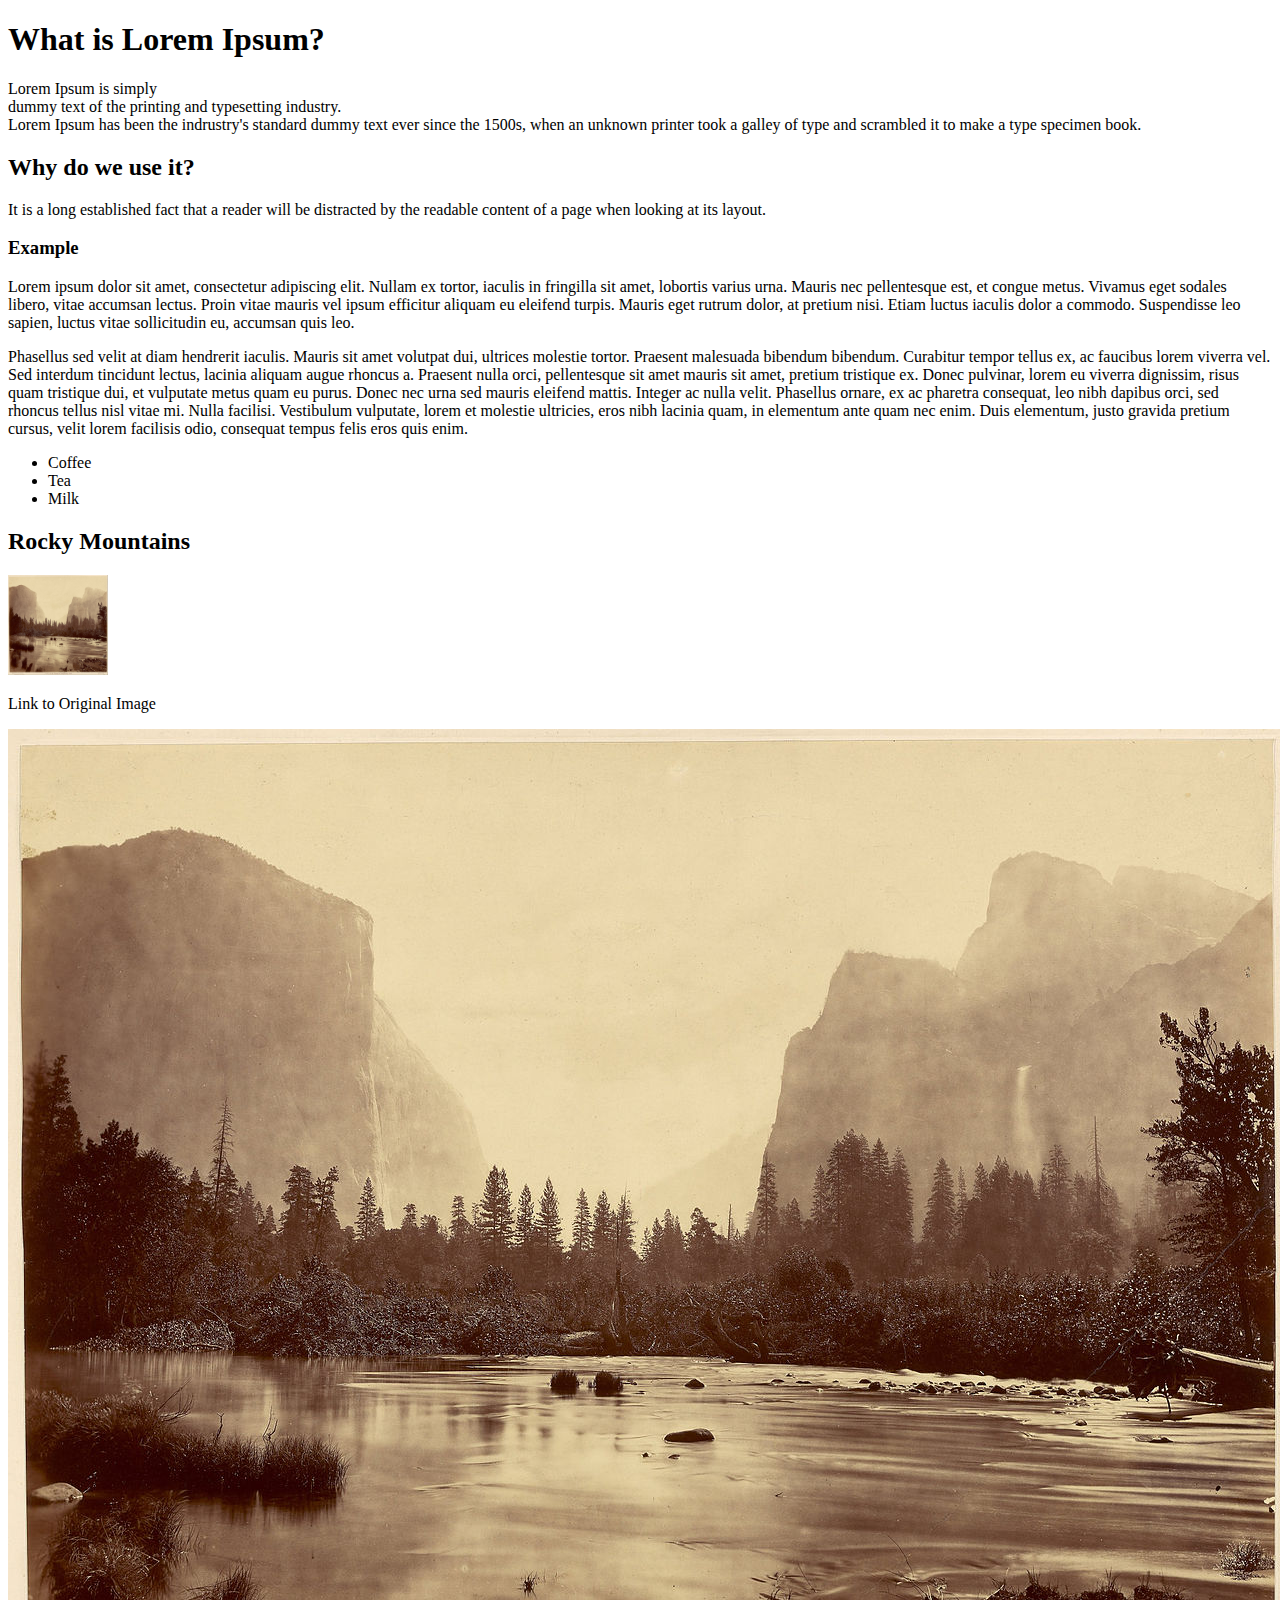
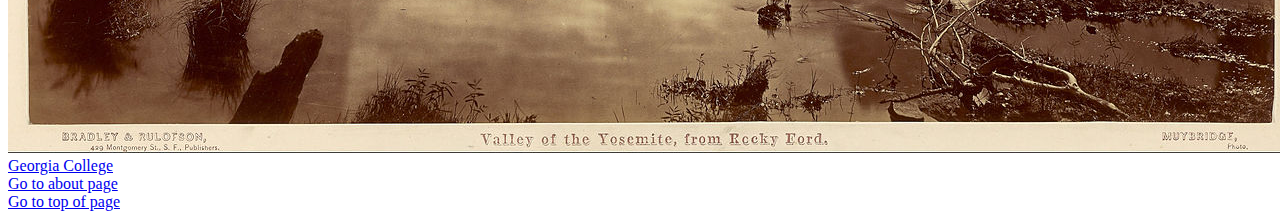
<file: firstWebsite/index.html>
<!DOCTYPE html>
<html>
<head>
    <title> Lorem Ipsom </title> 
</head>

<body>
    <h1 id="lorem">What is Lorem Ipsum?</h1>
    <p>Lorem Ipsum is simply <br/>
    dummy text of the printing and typesetting industry. <br/>
    Lorem Ipsum has been the indrustry's
    standard dummy text ever since the 1500s,
    when an unknown printer took a
    galley of type and scrambled it
    to make a type specimen book.    
    </p>
    
    <h2>Why do we use it? </h2>
    <p>It is a long established
    fact that a reader
    will be distracted by the
    readable content of a page when looking at its layout.    
    </p>
    
    <h3>Example</h3>
    <p>Lorem ipsum dolor sit amet, consectetur adipiscing elit. Nullam ex tortor, iaculis in fringilla sit amet, lobortis varius urna. Mauris nec pellentesque est, et congue metus. Vivamus eget sodales libero, vitae accumsan lectus. Proin vitae mauris vel ipsum efficitur aliquam eu eleifend turpis. Mauris eget rutrum dolor, at pretium nisi. Etiam luctus iaculis dolor a commodo. Suspendisse leo sapien, luctus vitae sollicitudin eu, accumsan quis leo.
    </p>
    
    <p>Phasellus sed velit at diam hendrerit iaculis. Mauris sit amet volutpat dui, ultrices molestie tortor. Praesent malesuada bibendum bibendum. Curabitur tempor tellus ex, ac faucibus lorem viverra vel. Sed interdum tincidunt lectus, lacinia aliquam augue rhoncus a. Praesent nulla orci, pellentesque sit amet mauris sit amet, pretium tristique ex. Donec pulvinar, lorem eu viverra dignissim, risus quam tristique dui, et vulputate metus quam eu purus. Donec nec urna sed mauris eleifend mattis. Integer ac nulla velit. Phasellus ornare, ex ac pharetra consequat, leo nibh dapibus orci, sed rhoncus tellus nisl vitae mi. Nulla facilisi. Vestibulum vulputate, lorem et molestie ultricies, eros nibh lacinia quam, in elementum ante quam nec enim. Duis elementum, justo gravida pretium cursus, velit lorem facilisis odio, consequat tempus felis eros quis enim.
    </p>
    
    <ul>
        <li>Coffee</li>
        <li>Tea</li>
        <li>Milk</li>
    </ul>
    
    <h2>Rocky Mountains</h2>
    <a href= "https://commons.wikimedia.org/wiki/File:Eadweard_J._Muybridge_(American,_born_England_-_Valley_of_the_Yosemite,_from_Rocky_Ford_-_Google_Art_Project.jpg"> <img src="img/rockies600.jpeg" alt="Small Rockies" height="100px" width="100px" /></a>
    <p>Link to Original Image</p>
    <img src="img/rockies1280.jpeg" alt="Large Rockies" />
    
    <a href="http://www.gcsu.edu"> Georgia College </a> 
    <br/>
    <a href="about.html">Go to about page</a> 
    <br/>
    <a href="#lorem"> Go to top of page </a>
    
    
</body>


</html>
</file>
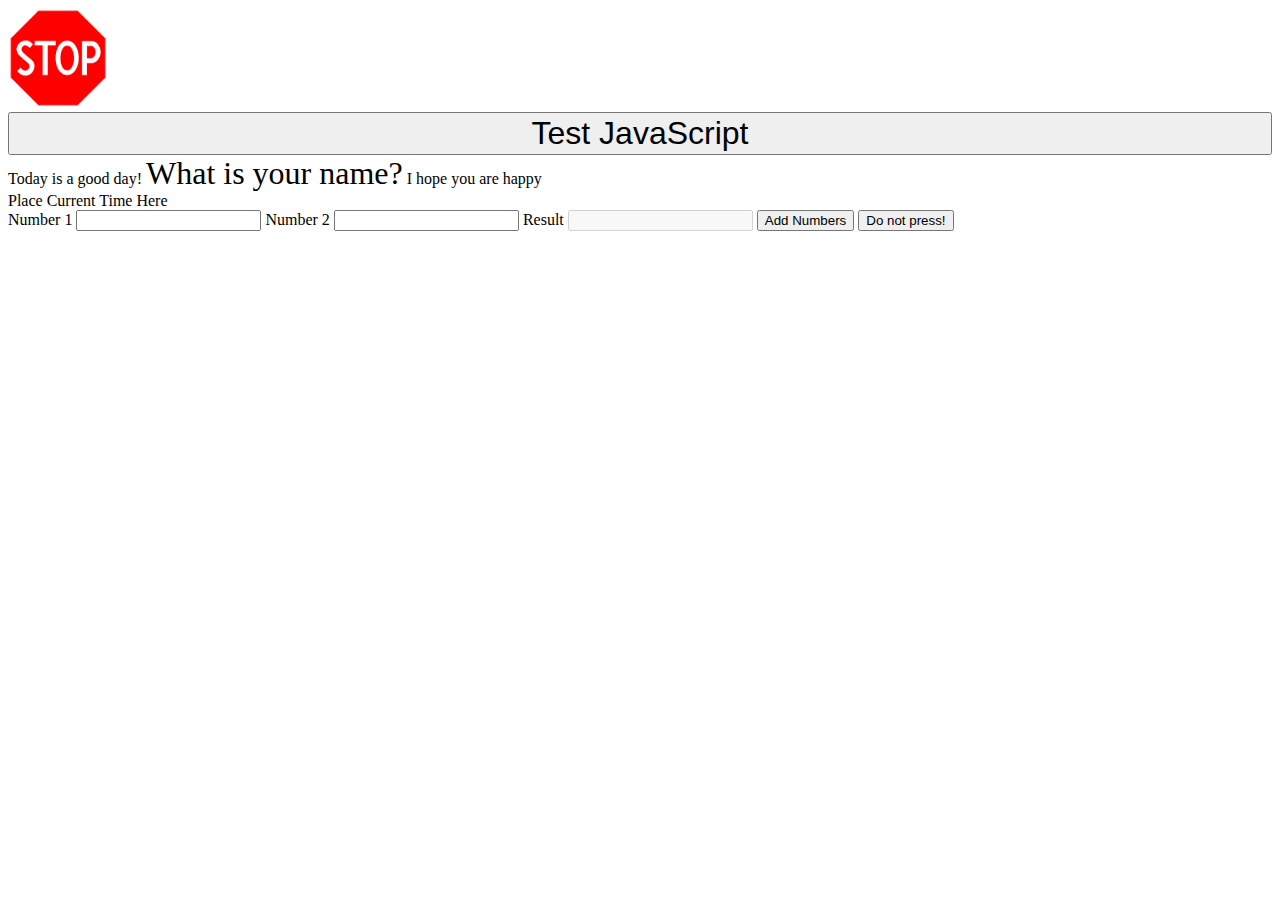
<file: JavaScriptBasics/index.html>
<!DOCTYPE html>
<html>

<head>

    <link rel="stylesheet" href="css/index.css" />
    <script type="text/javascript" src="js/index.js"></script>
    <title>JavaScript Basics</title>
</head>

<body>
    <img id="myImage" src="img/stop.png" .jpeg width=" 100px " height="100px " />
    <button class="large " id="btnTest " type="button " onclick="testJS(); ">Test JavaScript</button>

    <div id="content">Today is a good day! <span class="large"> What is your name?</span> I hope you are happy </div>

    <div id="demo ">Place Current Time Here</div>
    <form>

        <label for="num1 ">Number 1</label>
        <input id="num1 " type="text " />
        <label for="num2 ">Number 2</label>
        <input id="num2 " type="number " />
        <label for="result ">Result</label>
        <input id="result " type="text " disabled />

        <button id="btnAdd " type="button " onclick="addNumbers(); ">Add Numbers</button>
        <button id="newBtn" type="button">Do not press!</button>
    </form>

</body>

</html>
</file>
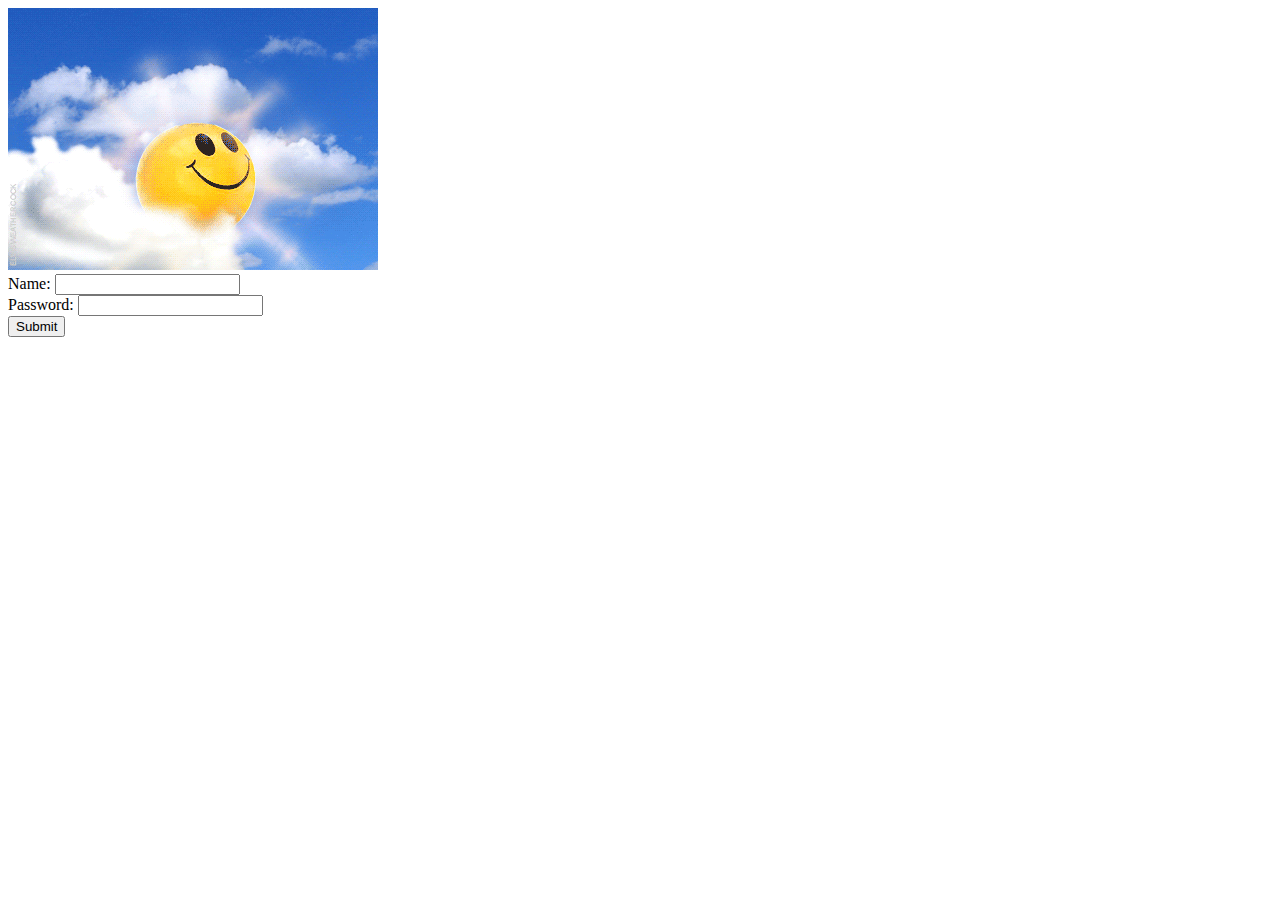
<file: Sunshine/index.html>
<!DOCTYPE html>
<html>

<head>
    <title>Sunshine</title>
</head>

<body>
    <img src="img/sunshine.gif" alt="sunshine" />
    <br/> Name:
    <input type="text" id="name" />
    <br/> Password:
    <input type="password" id="pass" />
    <br/>

    <button type="button" onclick="alert('Smile ' + document.getElementById('name').value + '!')">Submit</button>
</body>

</html>
</file>
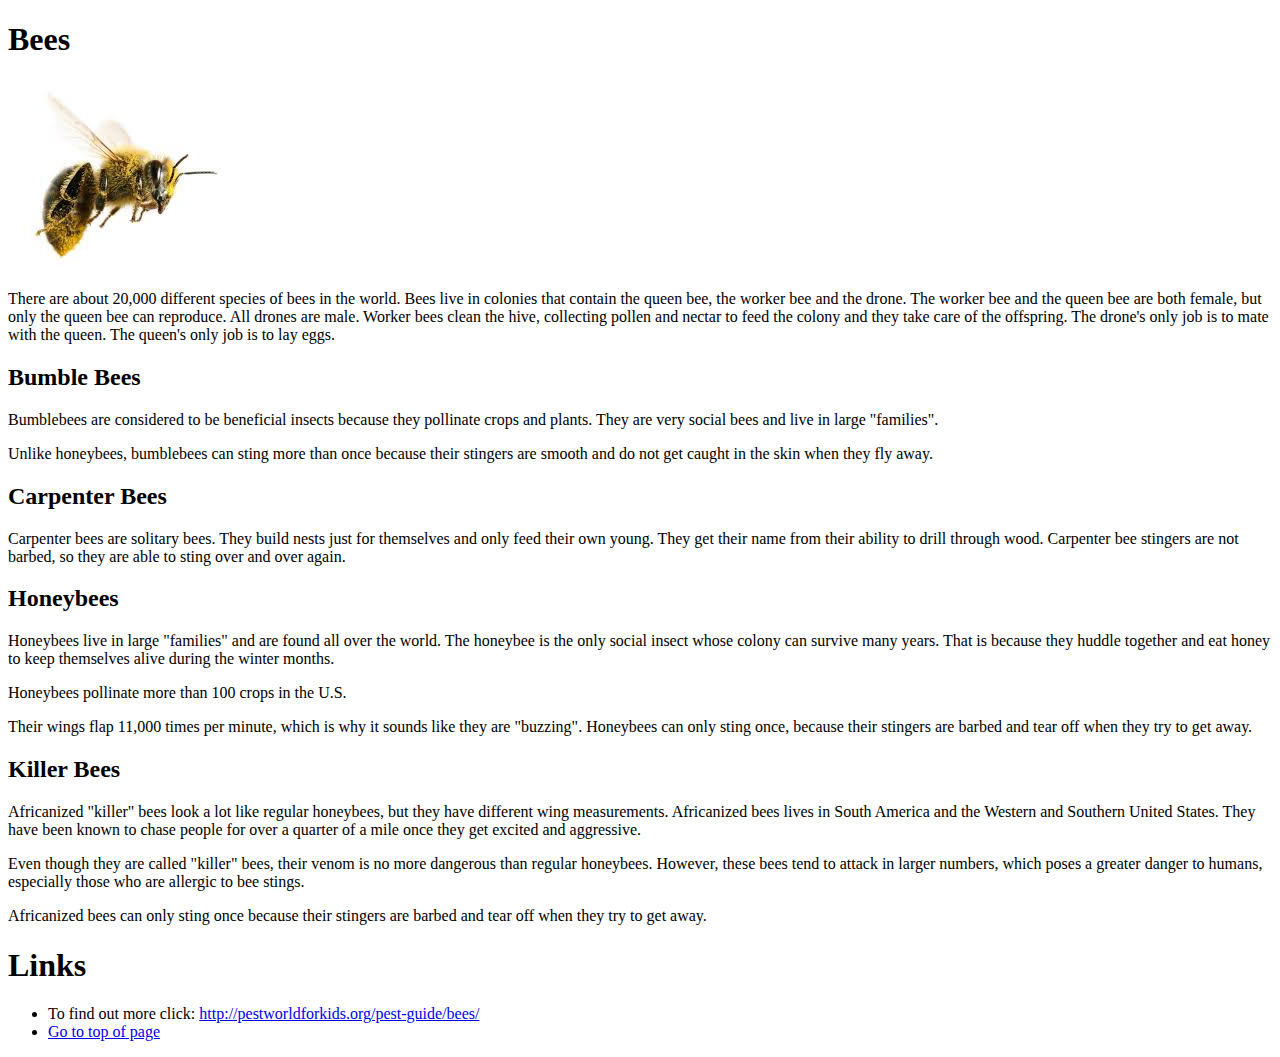
<file: beesErrors/bees/index.html>
<!DOCTYPE html>
<html>

<head>
    <title>Bees</title>
</head>

<body>
    <div id="about">
        <h1>Bees</h1>
        <img src="img/bees.jpeg" alt="bees" />
        <p>There are about 20,000 different species of bees in the world. Bees live in colonies that contain the queen bee, the worker bee and the drone. The worker bee and the queen bee are both female, but only the queen bee can reproduce. All drones are male. Worker bees clean the hive, collecting pollen and nectar to feed the colony and they take care of the offspring. The drone&#39;s only job is to mate with the queen. The queen&#39;s only job is to lay eggs.
        </p>

    </div>
    <!-- about -->

    <div id="category">
        <div id="bumble" class="details">
            <h2>Bumble Bees</h2>
            <p>Bumblebees are considered to be beneficial insects because they pollinate crops and plants. They are very social bees and live in large "families". </p>

            <p>Unlike honeybees, bumblebees can sting more than once because their stingers are smooth and do not get caught in the skin when they fly away.</p>
        </div>
        <!-- bumble -->

        <div id="carpenter" class="details">
            <h2>Carpenter Bees</h2>
            <p>Carpenter bees are solitary bees. They build nests just for themselves and only feed their own young. They get their name from their ability to drill through wood. Carpenter bee stingers are not barbed, so they are able to sting over and over again.</p>
        </div>
        <!--capenter -->

        <div id="honey" class="details">
            <h2>Honeybees</h2>
            <p>Honeybees live in large "families" and are found all over the world. The honeybee is the only social insect whose colony can survive many years. That is because they huddle together and eat honey to keep themselves alive during the winter months. </p>

            <p>Honeybees pollinate more than 100 crops in the U.S. </p>

            <p>Their wings flap 11,000 times per minute, which is why it sounds like they are "buzzing". Honeybees can only sting once, because their stingers are barbed and tear off when they try to get away.</p>
        </div>
        <!-- honey -->

        <div id="killer" class="details">
            <h2>Killer Bees</h2>
            <p>Africanized "killer" bees look a lot like regular honeybees, but they have different wing measurements. Africanized bees lives in South America and the Western and Southern United States. They have been known to chase people for over a quarter of a mile once they get excited and aggressive. </p>

            <p>Even though they are called "killer" bees, their venom is no more dangerous than regular honeybees. However, these bees tend to attack in larger numbers, which poses a greater danger to humans, especially those who are allergic to bee stings.</p>

            <p>Africanized bees can only sting once because their stingers are barbed and tear off when they try to get away.</p>
        </div>
        <!--killer -->

    </div>
    <!--category -->

    <div id="resources">
        <h1 id="links">Links</h1>
        <ul>
            <li>To find out more click: <a href="http://pestworldforkids.org/pest-guide/bees/">http://pestworldforkids.org/pest-guide/bees/</a></li>
            <li><a href="#about">Go to top of page</a></li>
    </div>
    <!-- resources -->
</body>

</html>
</file>
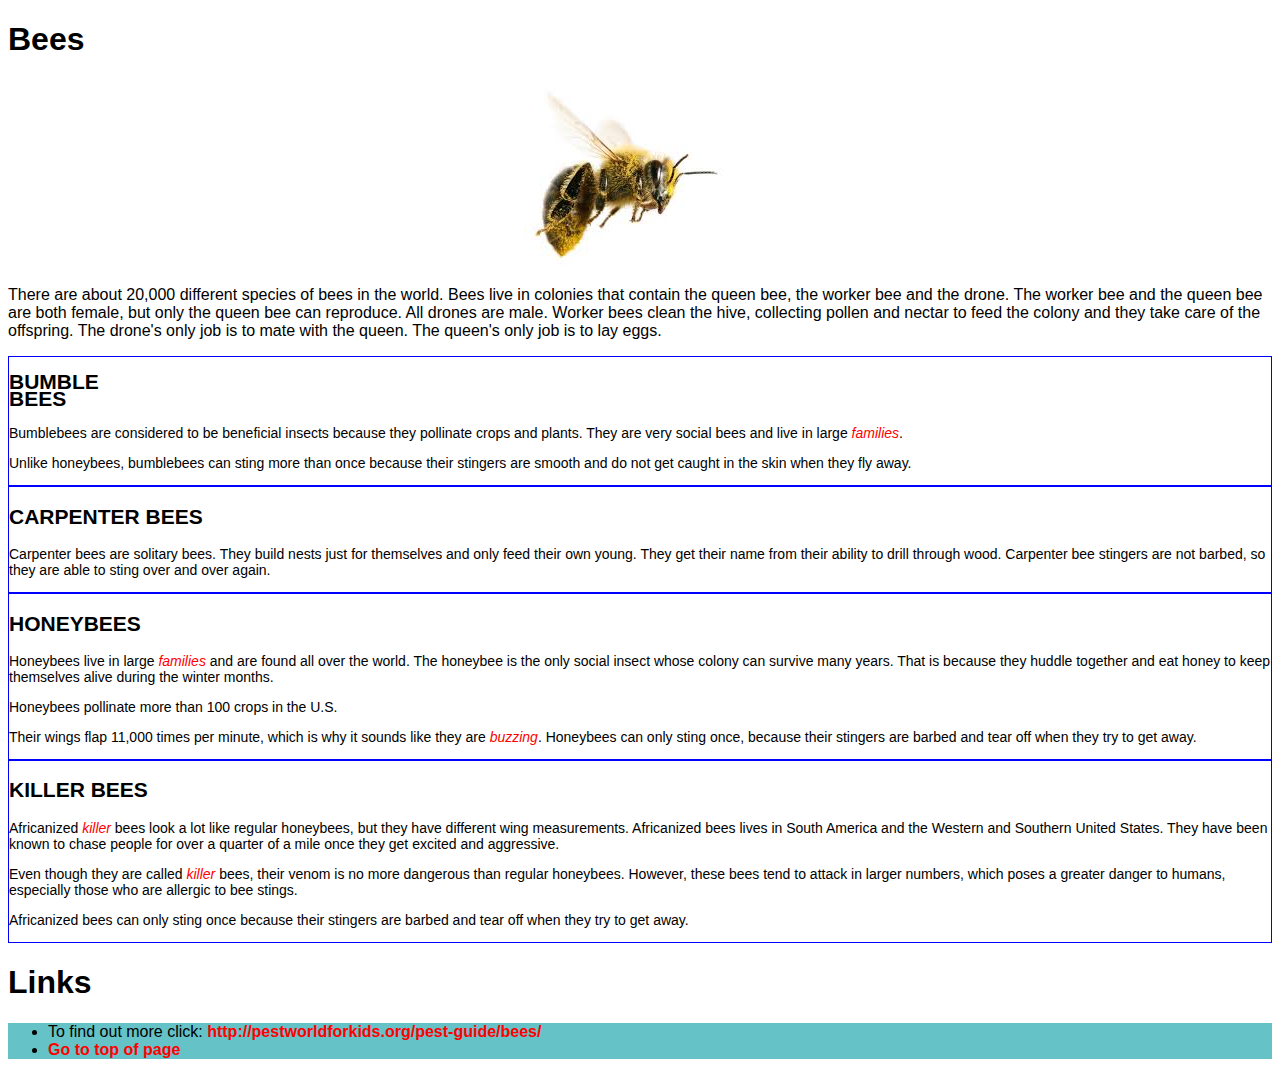
<file: CSSBasics/CSSBasics/index.html>
<!DOCTYPE html>
<html>

<head>
    <title>Bees</title>
    <link rel="stylesheet" href="css/index.css" />
</head>


<body>
    <div id="section_about">
        <h1>Bees</h1>
        <img src="img/bees.jpeg" alt="bees" />
        <p>There are about 20,000 different species of bees in the world. Bees live in colonies that contain the queen bee, the worker bee and the drone. The worker bee and the queen bee are both female, but only the queen bee can reproduce. All drones are male. Worker bees clean the hive, collecting pollen and nectar to feed the colony and they take care of the offspring. The drone&#39;s only job is to mate with the queen. The queen&#39;s only job is to lay eggs.
        </p>
    </div>
    <!-- about -->

    <div id="section_content">
        <div id="bumble" class="category">
            <h2>Bumble <br/>Bees</h2>
            <p>Bumblebees are considered to be beneficial insects because they pollinate crops and plants. They are very social bees and live in large <span class="highlight">families</span>. </p>

            <p>Unlike honeybees, bumblebees can sting more than once because their stingers are smooth and do not get caught in the skin when they fly away.</p>
        </div>
        <!-- bumble -->

        <div id="carpenter" class="category">
            <h2>Carpenter Bees </h2>
            <p>Carpenter bees are solitary bees. They build nests just for themselves and only feed their own young. They get their name from their ability to drill through wood. Carpenter bee stingers are not barbed, so they are able to sting over and over again.</p>
        </div>
        <!--capenter -->

        <div id="honey" class="category">
            <h2>Honeybees</h2>
            <p>Honeybees live in large <span class="highlight">families</span> and are found all over the world. The honeybee is the only social insect whose colony can survive many years. That is because they huddle together and eat honey to keep themselves alive during the winter months. </p>

            <p>Honeybees pollinate more than 100 crops in the U.S. </p>

            <p>Their wings flap 11,000 times per minute, which is why it sounds like they are <span class="highlight">buzzing</span>. Honeybees can only sting once, because their stingers are barbed and tear off when they try to get away.</p>
        </div>
        <!-- honey -->

        <div id="killer" class="category">
            <h2>Killer Bees</h2>
            <p>Africanized <span class="highlight">killer</span> bees look a lot like regular honeybees, but they have different wing measurements. Africanized bees lives in South America and the Western and Southern United States. They have been known to chase people for over a quarter of a mile once they get excited and aggressive. </p>

            <p>Even though they are called <span class="highlight">killer</span> bees, their venom is no more dangerous than regular honeybees. However, these bees tend to attack in larger numbers, which poses a greater danger to humans, especially those who are allergic to bee stings.</p>

            <p>Africanized bees can only sting once because their stingers are barbed and tear off when they try to get away.</p>
        </div>
        <!--killer -->

    </div>
    <!--category -->

    <div id="section_resources">
        <h1 id="links">Links</h1>
        <ul>
            <li>To find out more click: <a href="http://pestworldforkids.org/pest-guide/bees/"> http://pestworldforkids.org/pest-guide/bees/ </a></li>
            <li><a href="#section_about">Go to top of page </a></li>
        </ul>
    </div>
    <!-- resources -->
</body>

</html>
</file>
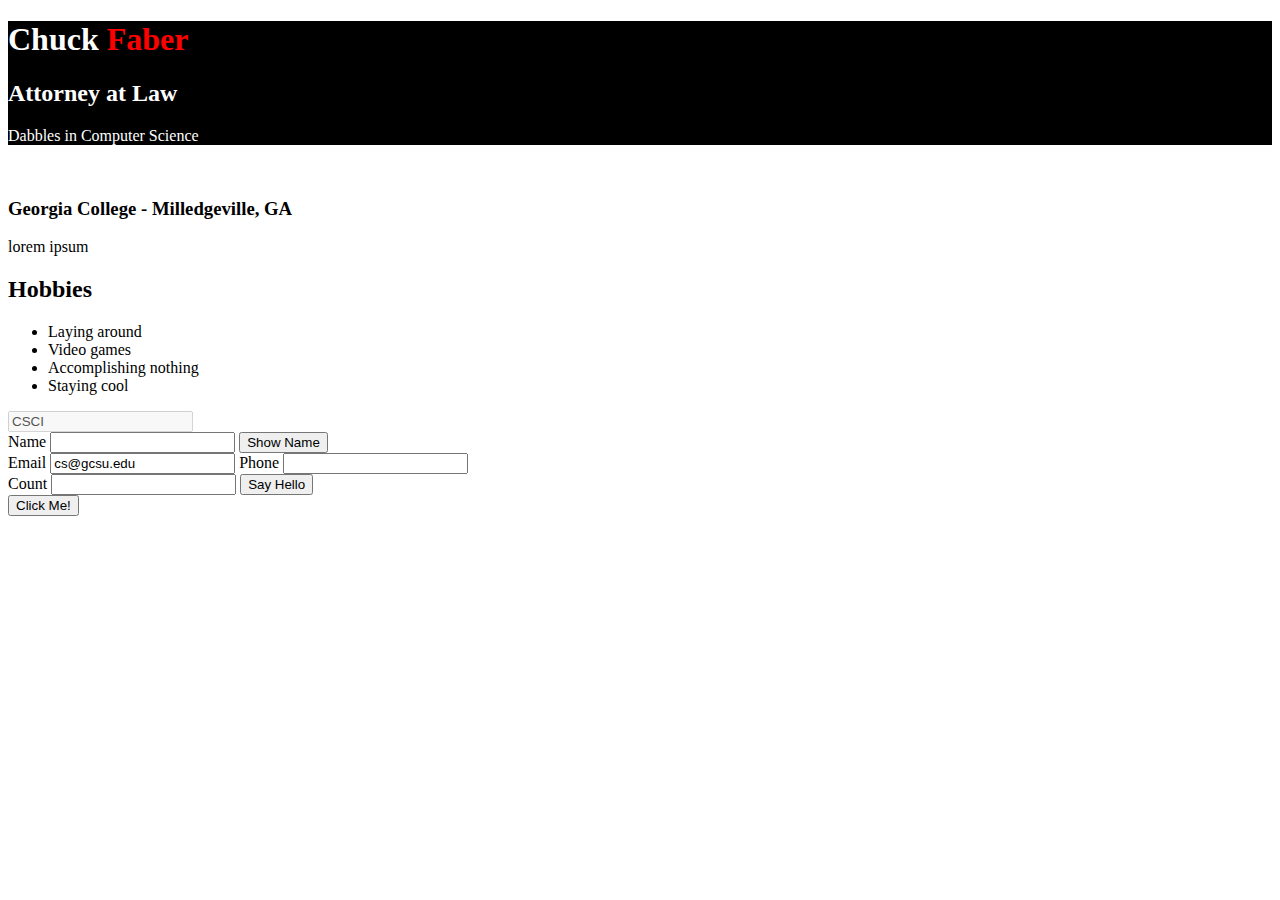
<file: firstWebsite/about.html>
<!DOCTYPE html>
<html>

<head>
    <title> Chuck Faber </title>
</head>

<body>
    <div style="background-color:black; color:white; padding:200px:">
        <h1 id="top">Chuck <span style="color:red">Faber</span></h1>
        <h2>Attorney at Law</h2>
        <p>Dabbles in Computer Science</p>
    </div>
    <br/>

    <div class="city">
        <h3><span class="highlight">Georgia College</span> - Milledgeville, GA</h3>
        <p>lorem ipsum</p>
    </div>

    <h2>Hobbies</h2>
    <ul>
        <li>Laying around</li>
        <li>Video games</li>
        <li>Accomplishing nothing</li>
        <li>Staying cool</li>
    </ul>

    <input type="text" id="major" value="CSCI" disabled/>
    <br/>

    <label for="name">Name</label>
    <input type="text" id="name" />
    <button type="button" onclick="alert(document.getElementById('name').value);">Show Name</button>
    <br/>


    <label for="email">Email</label>
    <input type="email" id="email" value="cs@gcsu.edu" />

    <label for="phone">Phone</label>
    <input type="tel" id="phone" />
    <br/>

    <label for="count">Count</label>
    <input type="number" id="count" onchange="alert('count changed');" />
    <button type="button" onclick="alert('hello');">Say Hello</button>
    <br/>

    <button id="btnOne" onclick="alert(id)">Click Me!</button>

</body>

</html>
</file>
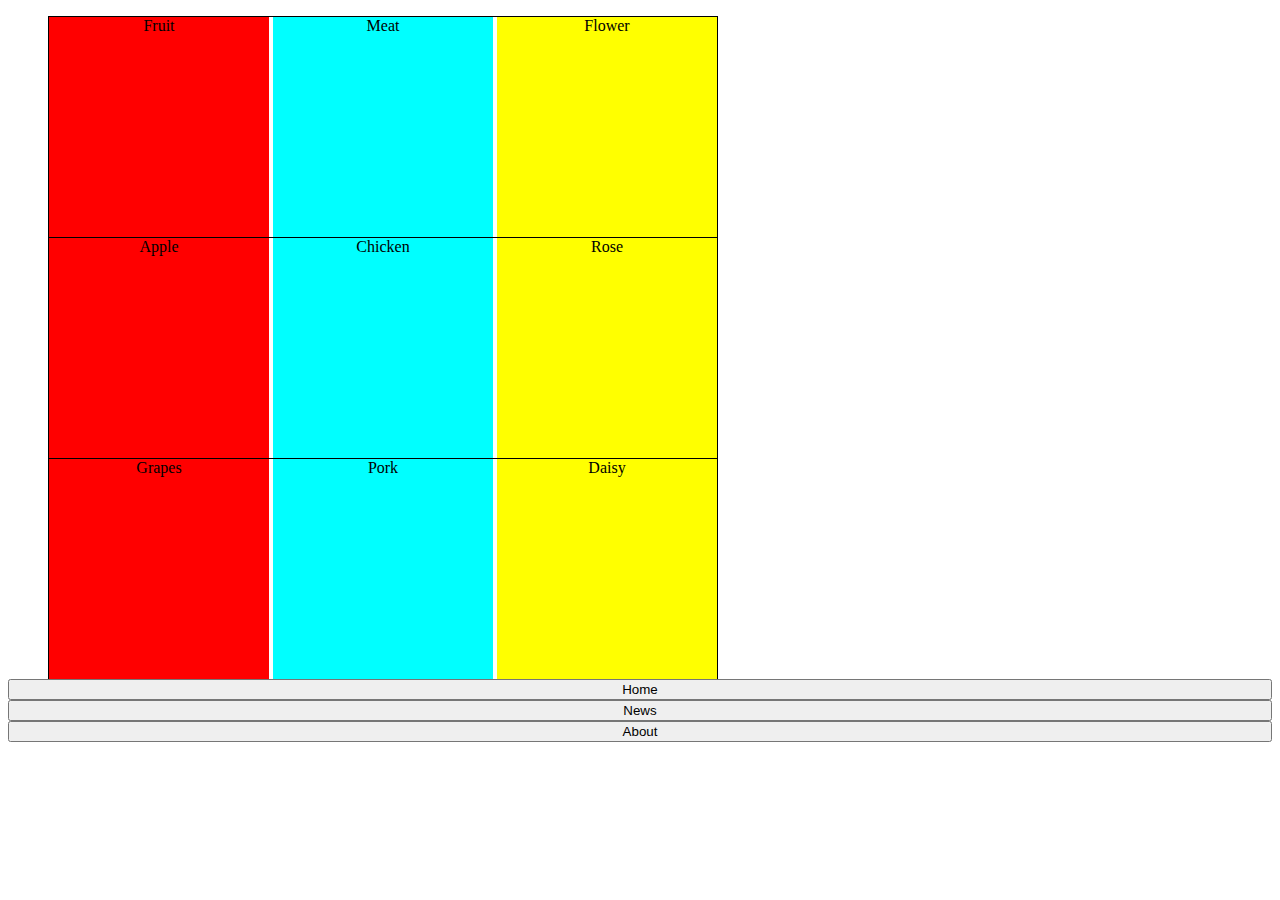
<file: CSSBasics/CSSBasics/challenge.html>
<!DOCTYPE html>
<html>

<head>
    <link rel="stylesheet" href="css/challenge.css" />
    <title>Challenge</title>
</head>

<body>

    <div id="content">
        <!-- Create a table -->
        <ul class="table">
            <li><span class="cellFruit">Fruit</span>
                <span class="cellMeat">Meat</span>
                <span class="cellFlower">Flower</span>
            </li>
            <li>
                <span class="cellFruit">Apple</span>
                <span class="cellMeat">Chicken</span>
                <span class="cellFlower">Rose</span>
            </li>

            <li><span class="cellFruit">Grapes</span>
                <span class="cellMeat">Pork</span>
                <span class="cellFlower">Daisy</span></li>
        </ul>
    </div>

    <!-- Create a vertical navigation bar -->
    <div id="nav">
        <button type="button" onclick="alert('home');"> Home</button>
        <button type="button" onclick="alert('news');"> News</button>
        <button type="button" onclick="alert('home');"> About</button>
    </div>

</body>

</html>
</file>
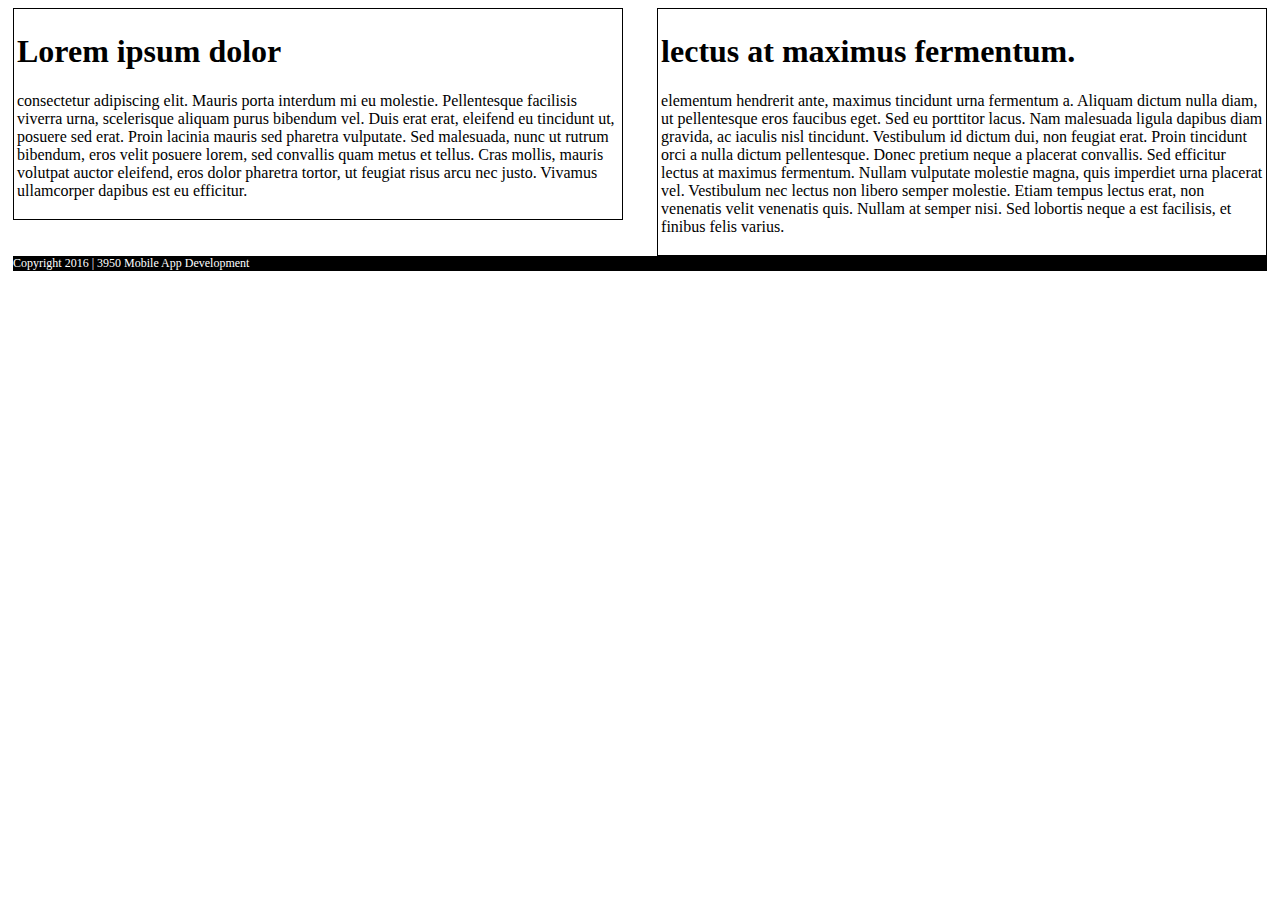
<file: CSSBasics/CSSBasics/page.html>
<!DOCTYPE html>
<html>
<head>
    <link rel="stylesheet" 
	<link rel="stylesheet" href="css/page.css" />
	
<title> Page </title>
</head>
<body>
	<div id="container">
		<div id="test1">
			<h1> Lorem ipsum dolor</h1>
			<p>consectetur adipiscing elit. Mauris porta interdum mi eu molestie. Pellentesque facilisis viverra urna, scelerisque aliquam purus bibendum vel. Duis erat erat, eleifend eu tincidunt ut, posuere sed erat. Proin lacinia mauris sed pharetra vulputate. Sed malesuada, nunc ut rutrum bibendum, eros velit posuere lorem, sed convallis quam metus et tellus. Cras mollis, mauris volutpat auctor eleifend, eros dolor pharetra tortor, ut feugiat risus arcu nec justo. Vivamus ullamcorper dapibus est eu efficitur. </p>
		</div>
		<div id="test2">
			<h1> lectus at maximus fermentum.</h1>
			<p> elementum hendrerit ante, maximus tincidunt urna fermentum a. Aliquam dictum nulla diam, ut pellentesque eros faucibus eget. Sed eu porttitor lacus. Nam malesuada ligula dapibus diam gravida, ac iaculis nisl tincidunt. Vestibulum id dictum dui, non feugiat erat. Proin tincidunt orci a nulla dictum pellentesque. Donec pretium neque a placerat convallis. Sed efficitur lectus at maximus fermentum. Nullam vulputate molestie magna, quis imperdiet urna placerat vel. Vestibulum nec lectus non libero semper molestie. Etiam tempus lectus erat, non venenatis velit venenatis quis. Nullam at semper nisi. Sed lobortis neque a est facilisis, et finibus felis varius. </p>
		</div>
		<footer> Copyright 2016 | 3950 Mobile App Development
		</footer>
	</div> <!-- container -->
</body>
</html>
</file>
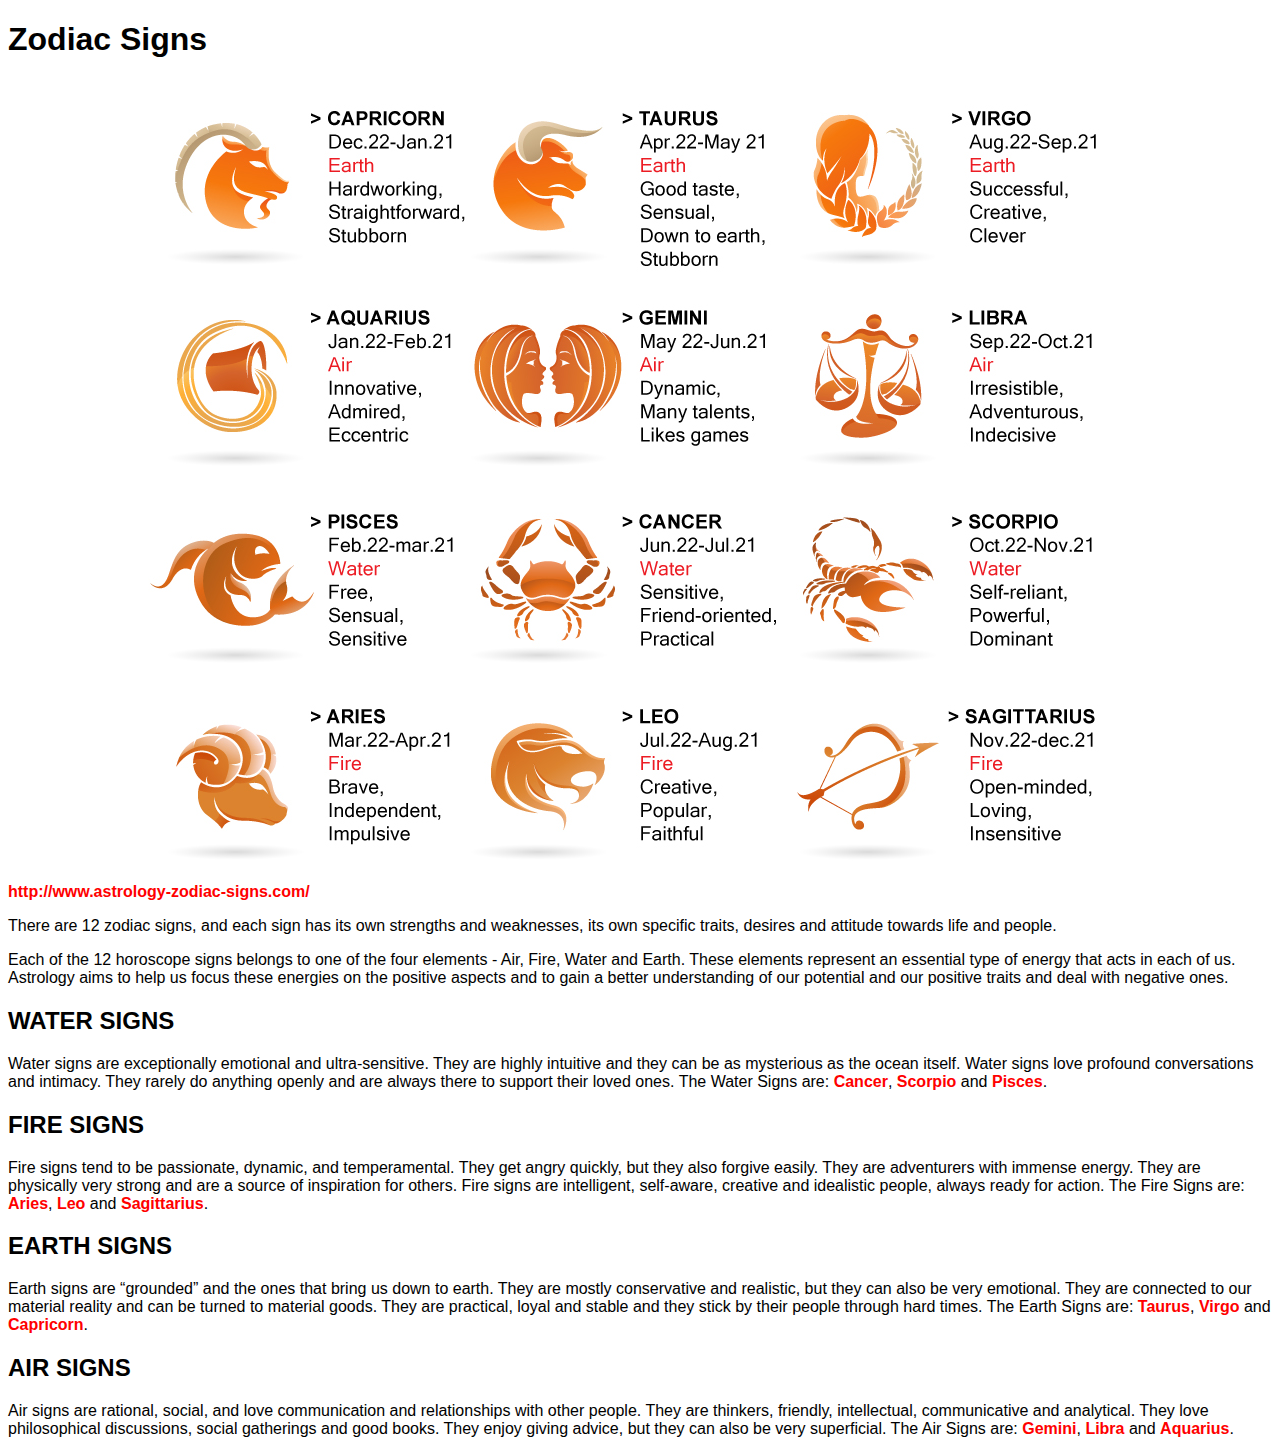
<file: CSSBasics/CSSBasics/zodiac.html>
<!DOCTYPE html>
<html>

<head>
	<link rel="stylesheet" href="css/index.css" />
	<title>CSS3 Basics</title>
</head>

<body>
	<h1>Zodiac Signs</h1>
	<img id="logo" src="img/zodiac.jpg" />
	<div id="source"><a href="http://www.astrology-zodiac-signs.com/">http://www.astrology-zodiac-signs.com/</a></div>
	<div id="intro">
		<p>There are <span class="color">12 zodiac signs</span>, and each sign has its own strengths and weaknesses, its own specific traits, desires and attitude towards life and people.</p>
		<p>Each of the 12 horoscope signs belongs to one of the four elements - Air, Fire, Water and Earth. These elements represent an essential type of energy that acts in each of us. <span class="color">Astrology</span> aims to help us focus these energies on the positive aspects and to gain a better understanding of our potential and our positive traits and deal with negative ones.</p>
	</div>
	<!-- intro -->

	<div id="descriptions">
		<div class="detail">
			<h2 id="water-signs"><span class="color">Water</span> Signs</h2>
			<p>Water signs are exceptionally emotional and ultra-sensitive. They are highly intuitive and they can be as mysterious as the ocean itself. Water signs love profound conversations and intimacy. They rarely do anything openly and are always there to support their loved ones.
				<span class="strong">The <span class="color"> Water</span> Signs are:</span>
				<a href="http://www.astrology-zodiac-signs.com/zodiac-signs/cancer/">Cancer</a>,
				<a href="http://www.astrology-zodiac-signs.com/zodiac-signs/scorpio/">Scorpio</a> and
				<a href="http://www.astrology-zodiac-signs.com/zodiac-signs/pisces/">Pisces</a>.</p>
		</div>
		<div class="detail">
			<h2 id="fire-signs"><span class="color">Fire</span> Signs</h2>
			<p>Fire signs tend to be passionate, dynamic, and temperamental. They get angry quickly, but they also forgive easily. They are adventurers with immense energy. They are physically very strong and are a source of inspiration for others. Fire signs are intelligent, self-aware, creative and idealistic people, always ready for action.
				<span class="strong">The <span class="color">Fire</span> Signs are:</span>
				<a href="http://www.astrology-zodiac-signs.com/zodiac-signs/aries/">Aries</a>,
				<a href="http://www.astrology-zodiac-signs.com/zodiac-signs/leo/">Leo</a> and
				<a href="http://www.astrology-zodiac-signs.com/zodiac-signs/sagittarius/">Sagittarius</a>.
			</p>
		</div>
		<div class="detail">
			<h2 id="earth-signs"><span class="color">Earth</span> Signs</h2>
			<p>Earth signs are “grounded” and the ones that bring us down to earth. They are mostly conservative and realistic, but they can also be very emotional. They are connected to our material reality and can be turned to material goods. They are practical, loyal and stable and they stick by their people through hard times.
				<span class="strong">The <span class="color">Earth </span>Signs are:</span>
				<a href="http://www.astrology-zodiac-signs.com/zodiac-signs/taurus/">Taurus</a>,
				<a href="http://www.astrology-zodiac-signs.com/zodiac-signs/virgo/">Virgo</a> and
				<a href="http://www.astrology-zodiac-signs.com/zodiac-signs/capricorn/">Capricorn</a>.
			</p>
		</div>
		<div class="detail">
			<h2 id="air-signs"><span class="color">Air</span> Signs</h2>
			<p>Air signs are rational, social, and love communication and relationships with other people. They are thinkers, friendly, intellectual, communicative and analytical. They love philosophical discussions, social gatherings and good books. They enjoy giving advice, but they can also be very superficial.
				<span class="strong">The <span class="color">Air</span> Signs are:</span>
				<a href="http://www.astrology-zodiac-signs.com/zodiac-signs/gemini/">Gemini</a>,
				<a href="http://www.astrology-zodiac-signs.com/zodiac-signs/libra/">Libra</a> and
				<a href="http://www.astrology-zodiac-signs.com/zodiac-signs/aquarius/">Aquarius</a>.
			</p>
		</div>
	</div>
	<!-- descriptions-->
	
	
</body>

</html>
</file>
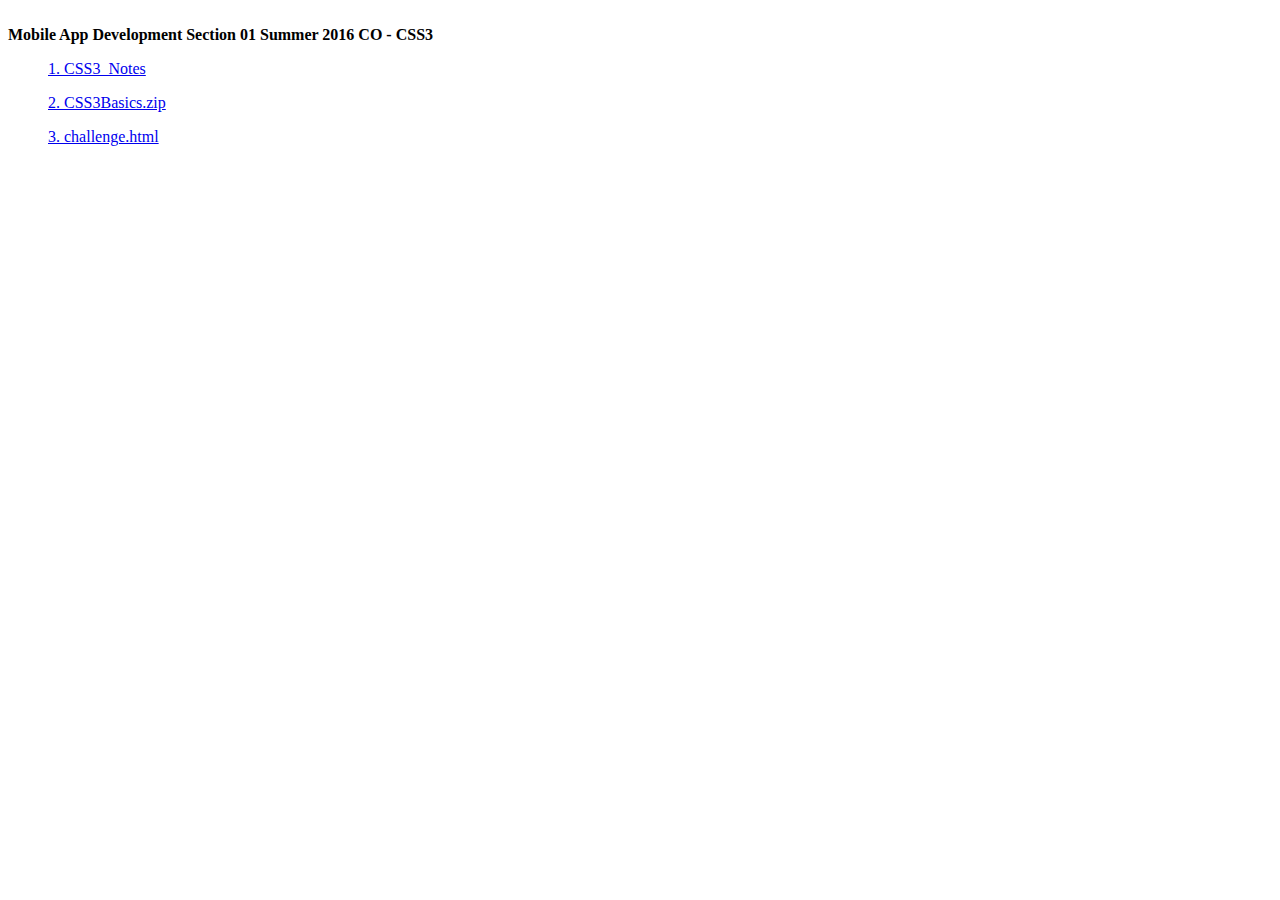
<file: CSSBasics/Mobile App Development Section 01 Summer 2016 CO - 6-8-2016 - 12-20 PM/Table of Contents.html>
<html><head><meta http-equiv="&#39;Content-Type&#39;" content="&#39;text/html;charset=utf-8&#39;" /><title>Mobile App Development Section 01 Summer 2016 CO - CSS3</title></head><body><table cellpadding=0 cellspacing=0 border=0 width=100%><tr><td colspan=3>&nbsp;</td></tr><tr><td valign="top" width="100%"><font class="title"><strong>Mobile App Development Section 01 Summer 2016 CO - CSS3</strong></font><br><p class='d2l' style=' margin-left: 40px'><a target="_blank" href="content/enforced/1072923-CO.360.CSCI3950.50220.20171/CSS3 Notes.docx" />1. CSS3_Notes</a></p><p class='d2l' style=' margin-left: 40px'><a target="_blank" href="content/enforced/1072923-CO.360.CSCI3950.50220.20171/CSSBasics.zip" />2. CSS3Basics.zip</a></p><p class='d2l' style=' margin-left: 40px'><a target="_blank" href="content/enforced/1072923-CO.360.CSCI3950.50220.20171/challenge.html/challenge.html" />3. challenge.html</a></p></td></tr></table></body></html>
</file>
<file: JavaScriptBasics/css/index.css>
.large {
    font-size: 2em;
    width: 100%;
}
</file>
<file: CSSBasics/CSSBasics/css/index.css>
body {
    font-family: "Arial", Times New Roman;
}

.highlight {
    color: red;
    font-style: italic;
}

#bumble h2 {
    line-height: .8;
}

h2 {
    text-transform: uppercase;
}

.category {
    border: 1px solid blue;
    font-size: 0.875em;
}

a {
    text-decoration: none;
    color: red;
    font-weight: bold;
}

ul {
    background-color: rgb(101, 194, 199)
}

img {
    margin: auto;
    display: block;
}
</file>
<file: CSSBasics/CSSBasics/css/challenge.css>
ul {
    list-style: none;
}

li {
    float: left;
    border: 1px solid black;
    margin-bottom: -1px;
    display: inline-block;
}

.cellFruit {
    background-color: red;
    display: inline-block;
    text-align: center;
    width: 220px;
    height: 220px;
}

.cellMeat {
    background-color: aqua;
    display: inline-block;
    text-align: center;
    width: 220px;
    height: 220px;
}

.cellFlower {
    background-color: yellow;
    display: inline-block;
    text-align: center;
    width: 220px;
    height: 220px;
}

span {
    display: inline-block;
}

button {
    width: 100%
}
</file>
<file: CSSBasics/CSSBasics/css/page.css>
#container {
    margin: 5px;
}

#test1 {
    float: left;
    width: 48%;
    padding: 3px;
    border: 1px solid black;
}

#test2 {
    float: right;
    width: 48%;
    padding: 3px;
    border: 1px solid black
}

footer {
    font-size: 0.75em;
    background-color: black;
    color: white;
    clear: both;
}
</file>
